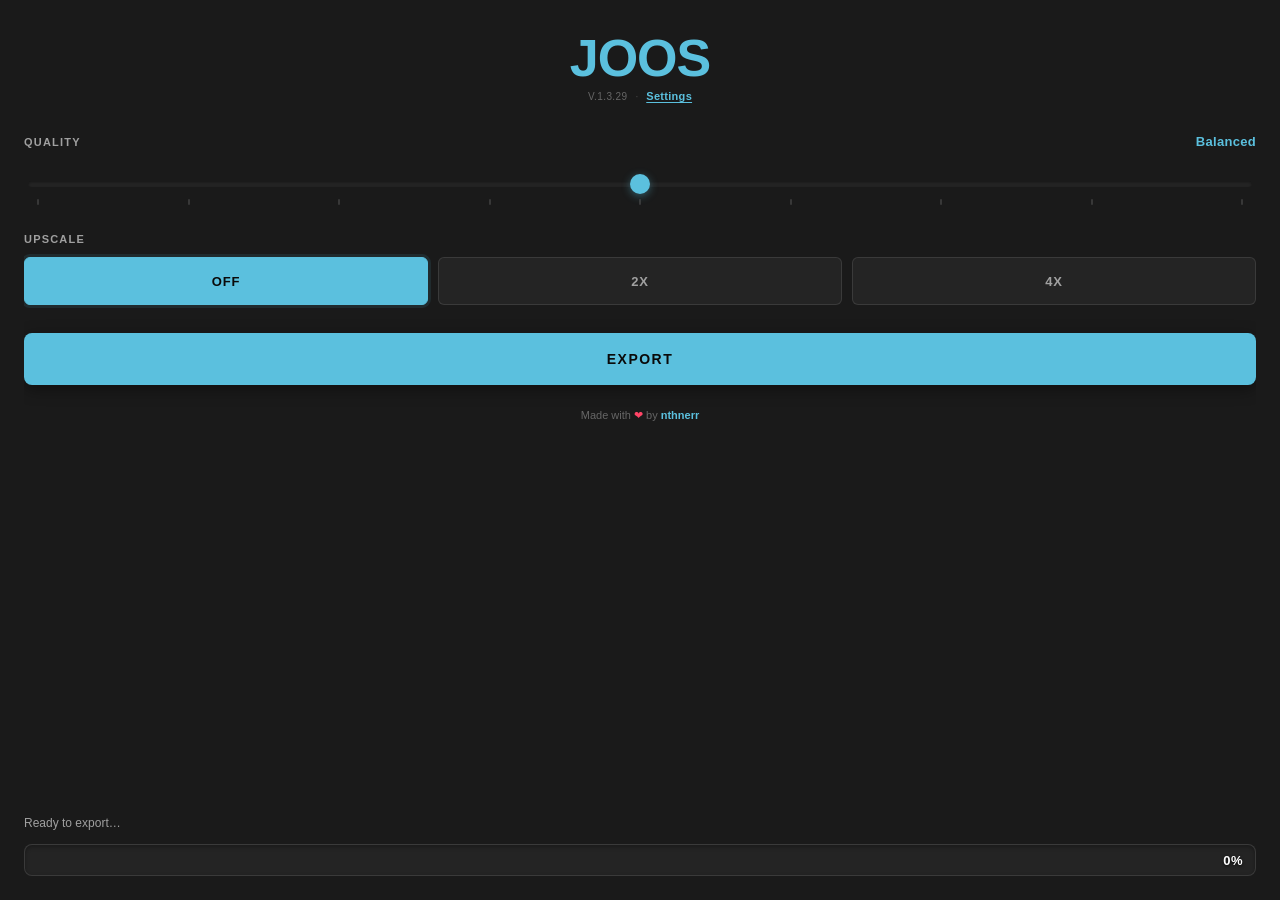
<file: Joos/index.html>
<!doctype html>
<html lang="en">
    <head>
        <meta charset="UTF-8" />
        <meta name="viewport" content="width=device-width, initial-scale=1.0" />
        <title>Joos 1.3.29</title>
        <link rel="stylesheet" href="style.css" />
        <link rel="stylesheet" href="settings.css" />
        <script src="js/CSInterface.js"></script>
    </head>
    <body>
        <div class="panel-wrapper">
            <div class="panel-container">

                <div id="brand-header">

                <header class="header">
                    <h1 class="brand">JOOS</h1>
                </header>

                <div class="meta-row">
                    <span class="version">V.1.3.29</span>
                    <span class="meta-divider" aria-hidden="true">&middot;</span>
                    <button id="settings-btn" class="settings-link" type="button" aria-label="Open settings">
                        Settings
                    </button>
                </div>

                </div>

                <div id="main-view" class="view">

                <section class="quality-section">
                    <div class="quality-header">
                        <label for="quality-slider" class="label">QUALITY</label>
                        <span id="quality-name" class="quality-value">Balanced</span>
                    </div>
                    <div class="slider-container">
                        <input
                            type="range"
                            id="quality-slider"
                            min="1"
                            max="9"
                            step="1"
                            value="5"
                            class="quality-slider"
                        />
                        <div class="slider-points" aria-hidden="true">
                            <span></span><span></span><span></span>
                            <span></span><span></span><span></span>
                            <span></span><span></span><span></span>
                        </div>
                    </div>
                </section>

                <section class="upscale-section">
                    <p class="upscale-label">UPSCALE</p>
                    <div class="upscale-buttons" role="radiogroup">
                        <input type="radio" name="upscale" value="1" id="u1" checked />
                        <label for="u1" class="upscale-btn">OFF</label>

                        <input type="radio" name="upscale" value="2" id="u2" />
                        <label for="u2" class="upscale-btn">2x</label>

                        <input type="radio" name="upscale" value="4" id="u4" />
                        <label for="u4" class="upscale-btn">4x</label>
                    </div>
                </section>

                <button id="export-btn" class="export-button" type="button">EXPORT</button>

                <p class="credit">
                    Made with <span class="heart" aria-hidden="true">&#10084;</span>
                    by <a href="#" class="author-link">nthnerr</a>
                </p>

                <section class="progress-section">
                    <p id="status-msg" class="status-text" aria-live="polite" aria-atomic="true">
                        <span id="status-label">Ready to export&#8230;</span><span id="status-eta"></span>
                    </p>
                    <div
                        class="progress-bar"
                        role="progressbar"
                        aria-valuenow="0"
                        aria-valuemin="0"
                        aria-valuemax="100"
                    >
                        <div id="progress-fill" class="progress-fill"></div>
                        <span id="progress-pct" class="progress-text" aria-hidden="true">0%</span>
                    </div>
                </section>

                </div>

                <div id="settings-view" class="view view-hidden">

                <header class="settings-header">
                    <button id="settings-back-btn" class="back-btn" type="button" aria-label="Back to export">
                        <svg viewBox="0 0 24 24" width="18" height="18" fill="none" stroke="currentColor" stroke-width="2.5" stroke-linecap="round" stroke-linejoin="round" aria-hidden="true">
                            <polyline points="15 18 9 12 15 6"></polyline>
                        </svg>
                    </button>
                    <h2 class="settings-title">Settings</h2>
                </header>

                <div class="settings-scroll-area">

                <h3 class="settings-section-heading">Appearance</h3>

                <section class="setting-row">
                    <div class="setting-label-group">
                        <label for="accent-color-picker" class="label">ACCENT COLOR</label>
                        <span class="hint-badge" tabindex="0">?
                            <span class="hint-tooltip">Customize Joos&rsquo;s accent color.</span>
                        </span>
                    </div>
                    <div class="color-control">
                        <input
                            type="color"
                            id="accent-color-picker"
                            class="color-swatch-input"
                            value="#5bc0de"
                            aria-label="Accent color picker"
                        />
                        <input
                            type="text"
                            id="accent-color-hex"
                            class="hex-input"
                            value="#5BC0DE"
                            maxlength="7"
                            spellcheck="false"
                            autocomplete="off"
                            aria-label="Accent color hex code"
                        />
                    </div>
                </section>

                <section class="setting-row stacked">
                    <div class="setting-label-group">
                        <label class="label">THEME</label>
                        <span class="hint-badge" tabindex="0">?
                            <span class="hint-tooltip">Choose a light, dark, or system-matched look.</span>
                        </span>
                    </div>
                    <div class="segmented-control" role="radiogroup" aria-label="Theme">
                        <input type="radio" name="theme" value="light" id="theme-light" />
                        <label for="theme-light" class="segmented-option">Light</label>

                        <input type="radio" name="theme" value="dark" id="theme-dark" checked />
                        <label for="theme-dark" class="segmented-option">Dark</label>

                        <input type="radio" name="theme" value="auto" id="theme-auto" />
                        <label for="theme-auto" class="segmented-option">Auto</label>
                    </div>
                </section>

                <section class="setting-row stacked">
                    <div class="setting-label-group">
                        <label class="label">UI DENSITY</label>
                        <span class="hint-badge" tabindex="0">?
                            <span class="hint-tooltip">Compact trims spacing and non-essential elements.</span>
                        </span>
                    </div>
                    <div class="segmented-control" role="radiogroup" aria-label="UI density">
                        <input type="radio" name="density" value="expanded" id="density-expanded" checked />
                        <label for="density-expanded" class="segmented-option">Expanded</label>

                        <input type="radio" name="density" value="compact" id="density-compact" />
                        <label for="density-compact" class="segmented-option">Compact</label>
                    </div>
                </section>

                <button id="appearance-reset-btn" class="reset-btn" type="button">Reset Appearance</button>

                <h3 class="settings-section-heading">Export Defaults</h3>

                <section class="setting-row stacked">
                    <div class="setting-label-group">
                        <label class="label">DEFAULT PRESET</label>
                        <span class="hint-badge" tabindex="0">?
                            <span class="hint-tooltip">Used when there's no remembered last-used setting to fall back on.</span>
                        </span>
                    </div>

                    <div class="default-preset-control">
                        <div class="quality-header">
                            <span class="label">QUALITY</span>
                            <span id="default-quality-name" class="quality-value">Fair</span>
                        </div>
                        <div class="slider-container">
                            <input
                                type="range"
                                id="default-quality-slider"
                                min="1"
                                max="9"
                                step="1"
                                value="5"
                                class="quality-slider"
                            />
                            <div class="slider-points" aria-hidden="true">
                                <span></span><span></span><span></span>
                                <span></span><span></span><span></span>
                                <span></span><span></span><span></span>
                            </div>
                        </div>

                        <div class="upscale-buttons" role="radiogroup" aria-label="Default upscale">
                            <input type="radio" name="default-upscale" value="1" id="du1" checked />
                            <label for="du1" class="upscale-btn">OFF</label>

                            <input type="radio" name="default-upscale" value="2" id="du2" />
                            <label for="du2" class="upscale-btn">2x</label>

                            <input type="radio" name="default-upscale" value="4" id="du4" />
                            <label for="du4" class="upscale-btn">4x</label>
                        </div>
                    </div>
                </section>

                <section class="setting-row stacked">
                    <div class="setting-label-group">
                        <label class="label">DEFAULT OUTPUT FOLDER</label>
                        <span class="hint-badge" tabindex="0">?
                            <span class="hint-tooltip">Where the save dialog starts. Falls back to the project's own folder if unset.</span>
                        </span>
                    </div>
                    <div class="folder-control">
                        <span id="output-folder-path" class="folder-path">Not set &mdash; uses project folder</span>
                        <button id="output-folder-browse-btn" class="browse-btn" type="button">Browse&#8230;</button>
                    </div>
                    <button id="output-folder-clear-btn" class="clear-folder-btn view-hidden" type="button">Clear</button>
                </section>

                <section class="setting-row stacked">
                    <div class="setting-label-group">
                        <label class="label">REMEMBER LAST USED SETTINGS</label>
                        <span class="hint-badge" tabindex="0">?
                            <span class="hint-tooltip">Reuse your last export's quality/upscale globally, or separately per project.</span>
                        </span>
                    </div>
                    <div class="segmented-control" role="radiogroup" aria-label="Remember last used settings">
                        <input type="radio" name="remember-scope" value="global" id="remember-global" checked />
                        <label for="remember-global" class="segmented-option">Global</label>

                        <input type="radio" name="remember-scope" value="per-project" id="remember-per-project" />
                        <label for="remember-per-project" class="segmented-option">Per Project</label>
                    </div>
                </section>

                <button id="export-defaults-reset-btn" class="reset-btn" type="button">Reset Export Defaults</button>

                <h3 class="settings-section-heading">Behavior</h3>

                <section class="setting-row">
                    <div class="setting-label-group">
                        <label for="behavior-auto-close" class="label">AUTO-CLOSE PANEL</label>
                        <span class="hint-badge" tabindex="0">?
                            <span class="hint-tooltip">Close Joos automatically once export finishes.</span>
                        </span>
                    </div>
                    <label class="toggle-switch">
                        <input type="checkbox" id="behavior-auto-close" />
                        <span class="toggle-track"><span class="toggle-thumb"></span></span>
                    </label>
                </section>

                <section class="setting-row">
                    <div class="setting-label-group">
                        <label for="behavior-confirm-export" class="label">CONFIRM BEFORE EXPORT</label>
                        <span class="hint-badge" tabindex="0">?
                            <span class="hint-tooltip">Ask for confirmation before starting an export.</span>
                        </span>
                    </div>
                    <label class="toggle-switch">
                        <input type="checkbox" id="behavior-confirm-export" />
                        <span class="toggle-track"><span class="toggle-thumb"></span></span>
                    </label>
                </section>

                <section class="setting-row">
                    <div class="setting-label-group">
                        <label for="behavior-auto-cleanup" class="label">AUTO-CLEANUP TEMP FILES</label>
                        <span class="hint-badge" tabindex="0">?
                            <span class="hint-tooltip">Delete the intermediate frames and audio after each export.</span>
                        </span>
                    </div>
                    <label class="toggle-switch">
                        <input type="checkbox" id="behavior-auto-cleanup" checked />
                        <span class="toggle-track"><span class="toggle-thumb"></span></span>
                    </label>
                </section>

                <button id="behavior-reset-btn" class="reset-btn" type="button">Reset Behavior</button>

                </div>

                </div>

            </div>

        </div>

        <script src="js/main.js"></script>
        <script src="js/settings.js"></script>
    </body>
</html>
</file>
<file: Joos/style.css>
:root {
    --bg-dark:        #0a0a0a;
    --bg-panel:       #1a1a1a;
    --bg-elevated:    #242424;
    --text-primary:   #ffffff;
    --text-secondary: #a0a0a0;
    --text-muted:     #666666;
    --accent:         #5bc0de;
    --accent-hover:   #6dd5f5;
    --accent-dim:     rgba(91, 192, 222, 0.10);
    --accent-glow:    rgba(91, 192, 222, 0.40);
    --accent-glow-hi: rgba(91, 192, 222, 0.60);
    --border-subtle:  rgba(255, 255, 255, 0.10);
    --shadow-sm:      0 2px  8px rgba(0, 0, 0, 0.30);
    --shadow-md:      0 4px 16px rgba(0, 0, 0, 0.40);
    --shadow-lg:      0 8px 24px rgba(0, 0, 0, 0.50);
    --inset-shadow:   inset 0 1px 3px rgba(0, 0, 0, 0.40);
    --inset-shadow-lg: inset 0 2px 4px rgba(0, 0, 0, 0.30);
    --radius-sm:      6px;
    --radius-md:      8px;
    --transition:     0.2s ease;
}

/* Light theme, toggled by settings.js setting data-theme on <html>.
   Only the neutral surface/text/border/shadow tokens are redefined here —
   --accent and its derivatives are set inline on the same element by the
   accent-color picker (settings.js), and inline styles always win over any
   stylesheet rule regardless of theme, so the chosen accent carries over
   into light mode unchanged without needing to be repeated here. */
:root[data-theme="light"] {
    --bg-dark:          #eef0f2;
    --bg-panel:         #ffffff;
    --bg-elevated:      #f1f2f4;
    --text-primary:     #17181a;
    --text-secondary:   #5b5f66;
    --text-muted:       #9a9ea5;
    --border-subtle:    rgba(0, 0, 0, 0.10);
    --shadow-sm:        0 2px  8px rgba(20, 20, 30, 0.08);
    --shadow-md:        0 4px 16px rgba(20, 20, 30, 0.10);
    --shadow-lg:        0 8px 24px rgba(20, 20, 30, 0.14);
    --inset-shadow:     inset 0 1px 3px rgba(0, 0, 0, 0.08);
    --inset-shadow-lg:  inset 0 2px 4px rgba(0, 0, 0, 0.08);
}

*,
*::before,
*::after {
    margin:     0;
    padding:    0;
    box-sizing: border-box;
}

.sr-only {
    position:   absolute;
    width:      1px;
    height:     1px;
    padding:    0;
    margin:     -1px;
    overflow:   hidden;
    clip:       rect(0, 0, 0, 0);
    white-space: nowrap;
    border:     0;
}

body {
    background-color:        var(--bg-dark);
    color:                   var(--text-primary);
    font-family:             -apple-system, BlinkMacSystemFont, 'Segoe UI',
                             'Roboto', 'Oxygen', 'Ubuntu', 'Helvetica Neue',
                             Arial, sans-serif;
    -webkit-font-smoothing:  antialiased;
    -moz-osx-font-smoothing: grayscale;
    overflow:                hidden;
    width:                   100%;
    height:                  100vh;
}

.panel-wrapper {
    width:       100%;
    height:      100vh;
    display:     flex;
    align-items: stretch;
}

.panel-container {
    background:     var(--bg-panel);
    width:          100%;
    height:         100%;
    display:        flex;
    flex-direction: column;
    /* Fluid padding: scales smoothly between the panel's declared min/max
       width (manifest.xml: 200-400px) instead of eating a fixed 48px out of
       an already-tight budget at the narrow end. clamp(min, preferred, max)
       — the middle term is viewport-width-relative so it tracks the panel's
       actual rendered size continuously, not just at hand-picked breakpoints. */
    padding: clamp(16px, 10vw, 32px) clamp(12px, 8vw, 24px) clamp(12px, 6vw, 24px);
    overflow:       hidden;
}

.header {
    text-align:    center;
    margin-bottom: 6px;
}

.brand {
    /* Fluid wordmark: at the panel's 200px floor, 52px fixed text plus
       -1px letter-spacing can genuinely exceed the ~152px content width
       left after padding — this scales it down smoothly instead of
       letting it get clipped. */
    font-size:      clamp(26px, 18vw, 52px);
    font-weight:    800;
    color:          var(--accent);
    letter-spacing: -1px;
    text-transform: uppercase;
    line-height:    1;
}

.meta-row {
    display:         flex;
    justify-content: center;
    align-items:     center;
    gap:             8px;
    margin-bottom:   32px;
}

.version {
    font-size:      10px;
    color:          var(--text-muted);
    font-weight:    500;
    letter-spacing: 0.4px;
}

.meta-divider {
    font-size: 10px;
    color:     var(--text-muted);
    opacity:   0.6;
}

.settings-link {
    background:            none;
    border:                none;
    padding:               0;
    font-size:             11px;
    font-weight:           600;
    color:                 var(--accent);
    letter-spacing:        0.3px;
    text-decoration:       underline;
    text-underline-offset: 2px;
    cursor:                pointer;
    transition:            color var(--transition);
}

.settings-link:hover {
    color: var(--accent-hover);
}

.settings-link:focus-visible {
    outline:        2px solid var(--accent);
    outline-offset: 3px;
    border-radius:  2px;
}

/* The panel body swaps between the export UI and the settings UI as two
   sibling "views" — only one is ever shown at a time. Both need to behave
   like panel-container's own flex column so children (e.g. progress-section's
   margin-top: auto) lay out exactly as before, now one level deeper. */
.view {
    display:        flex;
    flex-direction: column;
    flex:           1;
    min-height:     0;
    /* Safety net against vertical overflow at short panel heights.
       main-view has no inner scroll wrapper (unlike settings-view, which
       scrolls via .settings-scroll-area beneath its own pinned header) —
       this lets its content scroll instead of silently clipping if it ever
       exceeds the available height. A no-op when content already fits:
       overflow:auto only shows a scrollbar when actually needed. */
    overflow-y: auto;
}

.view::-webkit-scrollbar {
    width: 8px;
}

.view::-webkit-scrollbar-track {
    background: transparent;
}

.view::-webkit-scrollbar-thumb {
    background:    var(--text-muted);
    border-radius: 999px;
}

.view::-webkit-scrollbar-thumb:hover {
    background: var(--accent);
}

.view-hidden {
    /* !important is deliberate here: this is a hard visibility toggle for
       navigation state, and it needs to win regardless of what other rules
       (e.g. density's ID-selector-based #brand-header override below) might
       otherwise out-specificity it for the same element. */
    display: none !important;
}

.quality-section {
    margin-bottom: clamp(14px, 6vh, 28px);
}

.quality-header {
    display:         flex;
    justify-content: space-between;
    align-items:     center;
    margin-bottom:   clamp(8px, 3vh, 16px);
}

.label {
    font-size:      11px;
    font-weight:    600;
    color:          var(--text-secondary);
    letter-spacing: 1.2px;
    text-transform: uppercase;
}

.quality-value {
    font-size:      13px;
    font-weight:    600;
    color:          var(--accent);
    letter-spacing: 0.3px;
}

.slider-container {
    position: relative;
    padding:  8px 4px 0;
}

.quality-slider {
    -webkit-appearance: none;
    appearance:         none;
    width:              100%;
    height:             6px;
    background:         var(--bg-elevated);
    border:             none;
    outline:            none;
    cursor:             pointer;
    border-radius:      3px;
    margin-bottom:      12px;
    box-shadow:         var(--inset-shadow);
}

.quality-slider::-webkit-slider-thumb {
    -webkit-appearance: none;
    appearance:         none;
    width:              20px;
    height:             20px;
    background:         var(--accent);
    cursor:             pointer;
    border-radius:      50%;
    border:             none;
    box-shadow:         0 2px 8px var(--accent-glow);
    transition:         all var(--transition);
}

.quality-slider::-webkit-slider-thumb:hover {
    background: var(--accent-hover);
    transform:  scale(1.1);
    box-shadow: 0 3px 12px var(--accent-glow-hi);
}

.quality-slider::-webkit-slider-thumb:active {
    transform: scale(0.95);
}

.quality-slider::-moz-range-thumb {
    width:         20px;
    height:        20px;
    background:    var(--accent);
    cursor:        pointer;
    border-radius: 50%;
    border:        none;
    box-shadow:    0 2px 8px var(--accent-glow);
    transition:    all var(--transition);
}

.quality-slider::-moz-range-thumb:hover {
    background: var(--accent-hover);
    transform:  scale(1.1);
    box-shadow: 0 3px 12px var(--accent-glow-hi);
}

.quality-slider:focus-visible {
    outline:        2px solid var(--accent);
    outline-offset: 4px;
    border-radius:  4px;
}

.slider-points {
    display:         flex;
    justify-content: space-between;
    padding:         0 9px;
}

.slider-points span {
    width:         2px;
    height:        6px;
    background:    var(--text-muted);
    border-radius: 1px;
    opacity:       0.4;
}

.upscale-section {
    margin-bottom: clamp(14px, 6vh, 28px);
}

.upscale-label {
    font-size:      11px;
    font-weight:    600;
    color:          var(--text-secondary);
    letter-spacing: 1.2px;
    text-transform: uppercase;
    margin-bottom:  12px;
}

.upscale-buttons {
    display: flex;
    gap:     10px;
}

.upscale-buttons input[type="radio"] {
    position:       absolute;
    opacity:        0;
    width:          0;
    height:         0;
    pointer-events: none;
}

.upscale-btn {
    flex:            1;
    min-width:       0; /* removes flexbox's default content-based shrink floor, which is what let this row overflow at narrow panel widths instead of compressing */
    display:         flex;
    align-items:     center;
    justify-content: center;
    height:          clamp(38px, 9vh, 48px);
    background:      var(--bg-elevated);
    border:          1px solid var(--border-subtle);
    color:           var(--text-secondary);
    font-size:       clamp(11px, 3.2vw, 13px);
    font-weight:     600;
    text-align:      center;
    cursor:          pointer;
    text-transform:  uppercase;
    letter-spacing:  0.8px;
    border-radius:   var(--radius-sm);
    transition:      all var(--transition);
    user-select:     none;
    line-height:     1;
}

.upscale-btn:hover {
    background:   var(--accent-dim);
    color:        var(--text-primary);
    border-color: var(--accent);
}

.upscale-buttons input[type="radio"]:checked + .upscale-btn {
    background:   var(--accent);
    color:        var(--bg-dark);
    border-color: var(--accent);
    box-shadow:   0 0 0 3px var(--accent-dim);
}

.upscale-buttons input[type="radio"]:focus-visible + .upscale-btn {
    outline:        2px solid var(--accent);
    outline-offset: 2px;
}

.export-button {
    width:          100%;
    padding:        clamp(12px, 4vh, 18px) clamp(16px, 8vw, 30px);
    background:     var(--accent);
    border:         none;
    color:          var(--bg-dark);
    font-size:      14px;
    font-weight:    700;
    text-transform: uppercase;
    letter-spacing: 1.5px;
    cursor:         pointer;
    border-radius:  var(--radius-md);
    box-shadow:     var(--shadow-md);
    transition:     all var(--transition);
    margin-bottom:  clamp(12px, 4vh, 24px);
}

.export-button:hover:not(:disabled) {
    background: var(--accent-hover);
    box-shadow: var(--shadow-lg);
}

.export-button:active:not(:disabled) {
    box-shadow: var(--shadow-sm);
}

.export-button:disabled {
    opacity: 0.50;
    cursor:  not-allowed;
}

.export-button:focus-visible {
    outline:        2px solid var(--accent-hover);
    outline-offset: 3px;
}

.credit {
    text-align:    center;
    font-size:     11px;
    color:         var(--text-muted);
    font-weight:   400;
    margin-bottom: 20px;
}

.heart {
    color:   #ff4466;
    display: inline-block;
    animation: heartbeat 1.5s ease-in-out infinite;
}

@keyframes heartbeat {
    0%,  100% { transform: scale(1);   }
    10%        { transform: scale(1.1); }
    20%        { transform: scale(1);   }
}

.author-link {
    color:           var(--accent);
    text-decoration: none;
    font-weight:     600;
    transition:      color var(--transition);
}

.author-link:hover {
    color: var(--accent-hover);
}

.progress-section {
    margin-top: auto;
}

.status-text {
    display:         flex;
    justify-content: space-between;
    align-items:     baseline;
    gap:             8px;
    font-size:     12px;
    color:         var(--text-secondary);
    font-weight:   500;
    margin-bottom: 10px;
    min-height:    18px;
}

#status-eta {
    color:       var(--text-muted);
    font-weight: 500;
    white-space: nowrap;
}

.progress-bar {
    width:         100%;
    height:        32px;
    background:    var(--bg-elevated);
    border:        1px solid var(--border-subtle);
    border-radius: var(--radius-md);
    position:      relative;
    overflow:      hidden;
    box-shadow:    var(--inset-shadow-lg);
}

.progress-fill {
    height:        100%;
    background:    linear-gradient(90deg, var(--accent) 0%, var(--accent-hover) 100%);
    width:         0%;
    transition:    width 0.3s ease;
    border-radius: var(--radius-md);
    box-shadow:    0 0 12px var(--accent-glow-hi);
}

.progress-text {
    position:    absolute;
    top:         50%;
    right:       12px;
    transform:   translateY(-50%);
    font-size:   13px;
    font-weight: 700;
    color:       var(--text-primary);
    text-shadow: 0 1px 3px rgba(0, 0, 0, 0.80);
    z-index:     10;
    letter-spacing: 0.5px;
    user-select: none;
}

/* ==========================================================================
   Compact density, toggled by settings.js setting data-density="compact" on
   <html>. Keeps every functional control (quality slider, upscale toggle,
   export button, status/progress) but drops purely decorative elements
   (the full wordmark, the credit line, the slider's tick marks) and tightens
   spacing everywhere else. Expanded (the default, unmodified rules above)
   is untouched — these are additive overrides layered on top, selected via
   the higher specificity the [data-density="compact"] attribute adds.
   ========================================================================== */

[data-density="compact"] .panel-container {
    padding: 18px 16px 16px;
}

/* Collapse the two-block brand header (wordmark, then a separate centered
   meta row below it) into a single slim row: small wordmark left, Settings
   link right. Version is dropped here — it's still reachable inside
   Settings — since a compact layout is explicitly meant to shed anything
   that isn't a key feature. */
[data-density="compact"] #brand-header {
    display:         flex;
    flex-direction:  row;
    align-items:     center;
    justify-content: space-between;
    margin-bottom:   14px;
}

[data-density="compact"] .header {
    margin-bottom: 0;
    text-align:    left;
}

[data-density="compact"] .brand {
    font-size:      15px;
    letter-spacing: -0.2px;
}

[data-density="compact"] .meta-row {
    margin-bottom: 0;
}

[data-density="compact"] .version,
[data-density="compact"] .meta-divider {
    display: none;
}

[data-density="compact"] .quality-section {
    margin-bottom: 14px;
}

[data-density="compact"] .quality-header {
    margin-bottom: 8px;
}

[data-density="compact"] .slider-points {
    display: none;
}

[data-density="compact"] .quality-slider {
    margin-bottom: 0;
}

[data-density="compact"] .upscale-section {
    margin-bottom: 14px;
}

[data-density="compact"] .upscale-label {
    margin-bottom: 6px;
}

[data-density="compact"] .upscale-btn {
    height: 36px;
}

[data-density="compact"] .export-button {
    padding:       12px 20px;
    margin-bottom: 12px;
}

/* The credit line is pure branding, not a key feature — drop it entirely
   in compact mode rather than shrinking it. */
[data-density="compact"] .credit {
    display: none;
}

[data-density="compact"] .status-text {
    margin-bottom: 6px;
}

[data-density="compact"] .progress-bar {
    height: 26px;
}
</file>
<file: Joos/settings.css>
/* Styling for the Settings view. Layout/toggle mechanics (.view,
   .view-hidden, .meta-row, .settings-link) live in style.css alongside the
   rest of the panel chrome — this file only covers content specific to the
   settings screen itself. */

.settings-header {
    display:       flex;
    align-items:   center;
    gap:           12px;
    margin-bottom: 28px;
}

.back-btn {
    display:         flex;
    align-items:     center;
    justify-content: center;
    width:           30px;
    height:          30px;
    flex-shrink:     0;
    margin-left:     -6px; /* optically align the icon with the title text above/below it */
    background:      none;
    border:          none;
    border-radius:   50%;
    color:           var(--text-secondary);
    cursor:          pointer;
    transition:      all var(--transition);
}

.back-btn:hover {
    background: var(--accent-dim);
    color:      var(--accent);
    transform:  translateX(-2px);
}

.back-btn:active {
    transform: translateX(-2px) scale(0.92);
}

.back-btn:focus-visible {
    outline:        2px solid var(--accent);
    outline-offset: 2px;
}

.settings-title {
    font-size:      16px;
    font-weight:    700;
    color:          var(--text-primary);
    letter-spacing: 0.3px;
}

.setting-row {
    display:         flex;
    align-items:     center;
    justify-content: space-between;
    flex-wrap:       wrap; /* graceful fallback: if label+control can't both fit on one line at narrow panel widths, the control wraps to its own line below instead of overflowing and getting clipped */
    gap:             16px;
    padding-bottom:  20px;
    margin-bottom:   20px;
    border-bottom:   1px solid var(--border-subtle);
}

/* Used for controls too wide to sit beside the label on one row (the
   Theme/Density segmented controls) — label+hint-badge stack above a
   full-width control instead of splitting the row horizontally. */
.setting-row.stacked {
    flex-direction: column;
    align-items:    stretch;
    gap:            10px;
}

.setting-label-group {
    display:     flex;
    flex-direction: row;
    align-items: center;
    gap:         6px;
    min-width:   0;
}

/* ---- Single scrollable settings body ----
   The header (back button + "Settings" title) stays pinned; everything
   below it — all three sections — scrolls as one continuous page. */

.settings-scroll-area {
    flex:       1;
    min-height: 0;
    overflow-y: auto;
    /* Small right padding keeps content from sitting flush against the
       themed scrollbar below. */
    padding-right: 4px;
}

.settings-scroll-area::-webkit-scrollbar {
    width: 8px;
}

.settings-scroll-area::-webkit-scrollbar-track {
    background: transparent;
}

.settings-scroll-area::-webkit-scrollbar-thumb {
    background:    var(--text-muted);
    border-radius: 999px;
}

.settings-scroll-area::-webkit-scrollbar-thumb:hover {
    background: var(--accent);
}

.settings-section-heading {
    font-size:      13px;
    font-weight:    700;
    color:          var(--text-primary);
    text-transform: uppercase;
    letter-spacing: 0.8px;
    padding-top:    24px;
    margin-bottom:  16px;
}

.settings-scroll-area > .settings-section-heading:first-child {
    padding-top: 0;
}

/* ---- Hint badge + tooltip (replaces the old description paragraph under
   each setting's title) ---- */

.hint-badge {
    position:        relative;
    display:         inline-flex;
    align-items:     center;
    justify-content: center;
    width:           14px;
    height:          14px;
    flex-shrink:     0;
    border:          1px solid var(--text-muted);
    border-radius:   50%;
    color:           var(--text-muted);
    font-size:       9px;
    font-weight:     700;
    line-height:     1;
    cursor:          help;
    transition:      all var(--transition);
}

.hint-badge:hover,
.hint-badge:focus-visible {
    border-color: var(--accent);
    color:        var(--accent);
    outline:      none;
}

.hint-tooltip {
    /* position:fixed (not absolute) is deliberate: it removes this element
       from any scrolling ancestor's layout/overflow calculation entirely,
       since fixed positioning is relative to the viewport rather than a
       containing block. With position:absolute, even a visibility:hidden
       tooltip still occupies its full box in the document — meaning a
       tooltip anchored past the container's edge could silently widen
       .settings-scroll-area's scrollable content and produce a phantom
       horizontal scrollbar, regardless of whether it was actually being
       hovered. left/top are set inline by settings.js on hover/focus,
       computed from the badge's real position and clamped to the viewport
       — a static CSS anchor (e.g. left:0) can't be correct for every
       badge, since how far right a badge sits depends on its label's
       length, which varies per setting. */
    position:        fixed;
    top:             0;
    left:            0;
    width:           max-content;
    max-width:       170px;
    background:      var(--bg-elevated);
    border:          1px solid var(--border-subtle);
    border-radius:   var(--radius-sm);
    box-shadow:      var(--shadow-md);
    padding:         8px 10px;
    color:           var(--text-secondary);
    font-size:       11px;
    font-weight:     400;
    text-transform:  none;
    letter-spacing:  normal;
    line-height:     1.4;
    text-align:      left;
    opacity:         0;
    visibility:      hidden;
    pointer-events:  none;
    transform:       translateY(4px);
    transition:      opacity var(--transition), transform var(--transition), visibility var(--transition);
    z-index:         20;
}

.hint-badge:hover .hint-tooltip,
.hint-badge:focus-visible .hint-tooltip {
    opacity:    1;
    visibility: visible;
    transform:  translateY(0);
}

/* ---- Segmented control (Theme, UI Density) ----
   Same visual language as the main view's Upscale toggle (main.js/style.css)
   but defined separately here since this is settings-screen content, not
   shared app chrome. */

.segmented-control {
    display: flex;
    gap:     8px;
    width:   100%;
}

.segmented-control input[type="radio"] {
    position:       absolute;
    opacity:        0;
    width:          0;
    height:         0;
    pointer-events: none;
}

.segmented-option {
    flex:            1;
    min-width:       0; /* removes flexbox's default content-based shrink floor — without this, a 3-way row (Theme: Light/Dark/Auto) can overflow horizontally at narrow panel widths instead of compressing */
    display:         flex;
    align-items:     center;
    justify-content: center;
    height:          36px;
    background:      var(--bg-elevated);
    border:          1px solid var(--border-subtle);
    color:           var(--text-secondary);
    font-size:       clamp(9px, 3vw, 11px);
    font-weight:     600;
    text-transform:  uppercase;
    letter-spacing:  0.6px;
    cursor:          pointer;
    border-radius:   var(--radius-sm);
    transition:      all var(--transition);
    user-select:     none;
    overflow:        hidden;
    text-overflow:   ellipsis;
    white-space:     nowrap;
}

.segmented-option:hover {
    background:   var(--accent-dim);
    color:        var(--text-primary);
    border-color: var(--accent);
}

.segmented-control input[type="radio"]:checked + .segmented-option {
    background:   var(--accent);
    color:        var(--bg-dark);
    border-color: var(--accent);
    box-shadow:   0 0 0 3px var(--accent-dim);
}

.segmented-control input[type="radio"]:focus-visible + .segmented-option {
    outline:        2px solid var(--accent);
    outline-offset: 2px;
}

.color-control {
    display:     flex;
    align-items: center;
    gap:         10px;
    min-width:   0;
}

/* input[type="color"]'s picker dialog itself can't be restyled — only the
   swatch/container — so this rounds and borders it to match the app's
   existing radius/border language. */
input[type="color"].color-swatch-input {
    -webkit-appearance: none;
    appearance:         none;
    width:               38px;
    height:              38px;
    padding:             0;
    background:          none;
    border:              1px solid var(--border-subtle);
    border-radius:       var(--radius-sm);
    cursor:              pointer;
    overflow:            hidden;
}

input[type="color"].color-swatch-input::-webkit-color-swatch-wrapper {
    padding: 0;
}

input[type="color"].color-swatch-input::-webkit-color-swatch {
    border:        none;
    border-radius: calc(var(--radius-sm) - 1px);
}

input[type="color"].color-swatch-input::-moz-color-swatch {
    border:        none;
    border-radius: calc(var(--radius-sm) - 1px);
}

input[type="color"].color-swatch-input:focus-visible {
    outline:        2px solid var(--accent);
    outline-offset: 2px;
}

.hex-input {
    width:          clamp(64px, 22vw, 92px);
    min-width:      0;
    flex-shrink:    1;
    height:         38px;
    background:     var(--bg-elevated);
    border:         1px solid var(--border-subtle);
    border-radius:  var(--radius-sm);
    color:          var(--text-primary);
    font-size:      13px;
    font-weight:    600;
    letter-spacing: 0.5px;
    text-transform: uppercase;
    text-align:     center;
    padding:        0 6px;
}

.hex-input:focus {
    outline:    none;
    border-color: var(--accent);
    box-shadow: 0 0 0 3px var(--accent-dim);
}

.reset-btn {
    width:          100%;
    padding:        14px;
    margin-top:     4px;
    margin-bottom:  28px;
    background:     var(--bg-elevated);
    border:         1px solid var(--border-subtle);
    color:          var(--text-secondary);
    font-size:      12px;
    font-weight:    700;
    text-transform: uppercase;
    letter-spacing: 1px;
    cursor:         pointer;
    border-radius:  var(--radius-md);
    transition:     all var(--transition);
}

.reset-btn:hover {
    background:   var(--accent-dim);
    border-color: var(--accent);
    color:        var(--accent);
}

.reset-btn:active {
    transform: scale(0.98);
}

.reset-btn:focus-visible {
    outline:        2px solid var(--accent);
    outline-offset: 3px;
}

/* ---- Export Defaults: Default Preset (reuses .quality-header,
   .slider-container, .quality-slider, .upscale-buttons, .upscale-btn from
   style.css directly — same visual component as the main view's controls,
   just wired to a stored default instead of an active export) ---- */

.default-preset-control {
    display:        flex;
    flex-direction: column;
    gap:            14px;
    width:          100%;
}

/* ---- Export Defaults: Default Output Folder ---- */

.folder-control {
    display:     flex;
    align-items: center;
    gap:         8px;
    width:       100%;
}

.folder-path {
    flex:           1;
    min-width:      0; /* required for text-overflow ellipsis to work inside a flex item */
    height:         36px;
    display:        flex;
    align-items:    center;
    padding:        0 10px;
    background:     var(--bg-elevated);
    border:         1px solid var(--border-subtle);
    border-radius:  var(--radius-sm);
    color:          var(--text-muted);
    font-size:      11px;
    white-space:    nowrap;
    overflow:       hidden;
    text-overflow:  ellipsis;
}

.folder-path.is-set {
    color: var(--text-primary);
}

.browse-btn {
    flex-shrink:    0;
    height:         36px;
    padding:        0 14px;
    background:     var(--bg-elevated);
    border:         1px solid var(--border-subtle);
    border-radius:  var(--radius-sm);
    color:          var(--text-secondary);
    font-size:      11px;
    font-weight:    600;
    text-transform: uppercase;
    letter-spacing: 0.5px;
    cursor:         pointer;
    transition:     all var(--transition);
}

.browse-btn:hover {
    background:   var(--accent-dim);
    border-color: var(--accent);
    color:        var(--accent);
}

.browse-btn:focus-visible {
    outline:        2px solid var(--accent);
    outline-offset: 2px;
}

.clear-folder-btn {
    align-self:      flex-start;
    margin-top:      6px;
    margin-bottom:   20px;
    background:      none;
    border:          none;
    padding:         0;
    font-size:       10px;
    font-weight:     600;
    color:           var(--text-muted);
    text-decoration: underline;
    cursor:          pointer;
    transition:      color var(--transition);
}

.clear-folder-btn:hover {
    color: var(--accent);
}

.clear-folder-btn:focus-visible {
    outline:        2px solid var(--accent);
    outline-offset: 2px;
}

/* ---- Toggle switch (Behavior's on/off settings) ----
   Distinct from .segmented-control on purpose: segmented controls are for
   picking one of several options (Theme, Density, Remember Scope); a
   switch better signals a plain on/off flag. */

.toggle-switch {
    position:    relative;
    display:     inline-block;
    width:       42px;
    height:      24px;
    flex-shrink: 0;
    cursor:      pointer;
}

.toggle-switch input[type="checkbox"] {
    position:       absolute;
    opacity:        0;
    width:          0;
    height:         0;
    pointer-events: none;
}

.toggle-track {
    position:      absolute;
    inset:         0;
    background:    var(--bg-elevated);
    border:        1px solid var(--border-subtle);
    border-radius: 999px;
    transition:    background var(--transition), border-color var(--transition);
}

.toggle-thumb {
    position:      absolute;
    top:           2px;
    left:          2px;
    width:         18px;
    height:        18px;
    background:    var(--text-secondary);
    border-radius: 50%;
    transition:    transform var(--transition), background var(--transition);
}

.toggle-switch input[type="checkbox"]:checked + .toggle-track {
    background:   var(--accent);
    border-color: var(--accent);
}

.toggle-switch input[type="checkbox"]:checked + .toggle-track .toggle-thumb {
    transform:  translateX(18px);
    background: var(--bg-dark);
}

.toggle-switch input[type="checkbox"]:focus-visible + .toggle-track {
    outline:        2px solid var(--accent);
    outline-offset: 2px;
}
</file>
